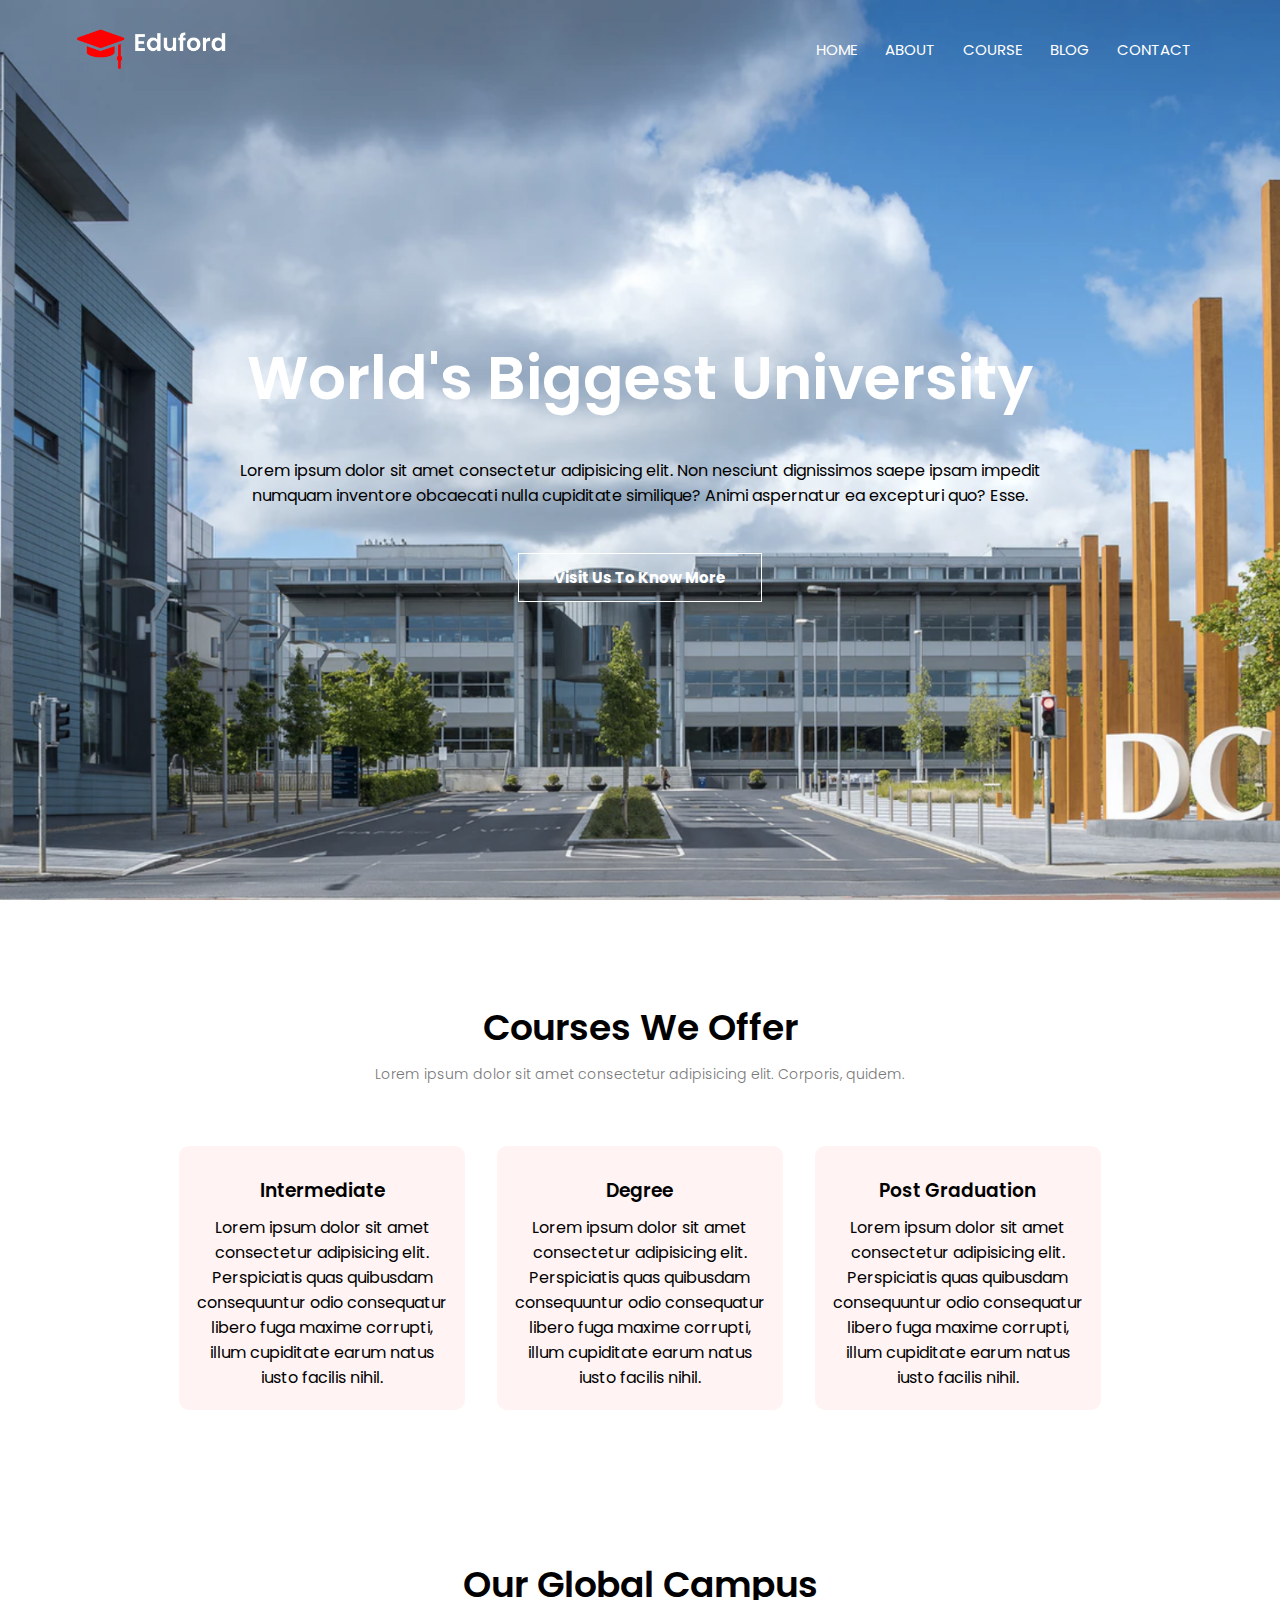
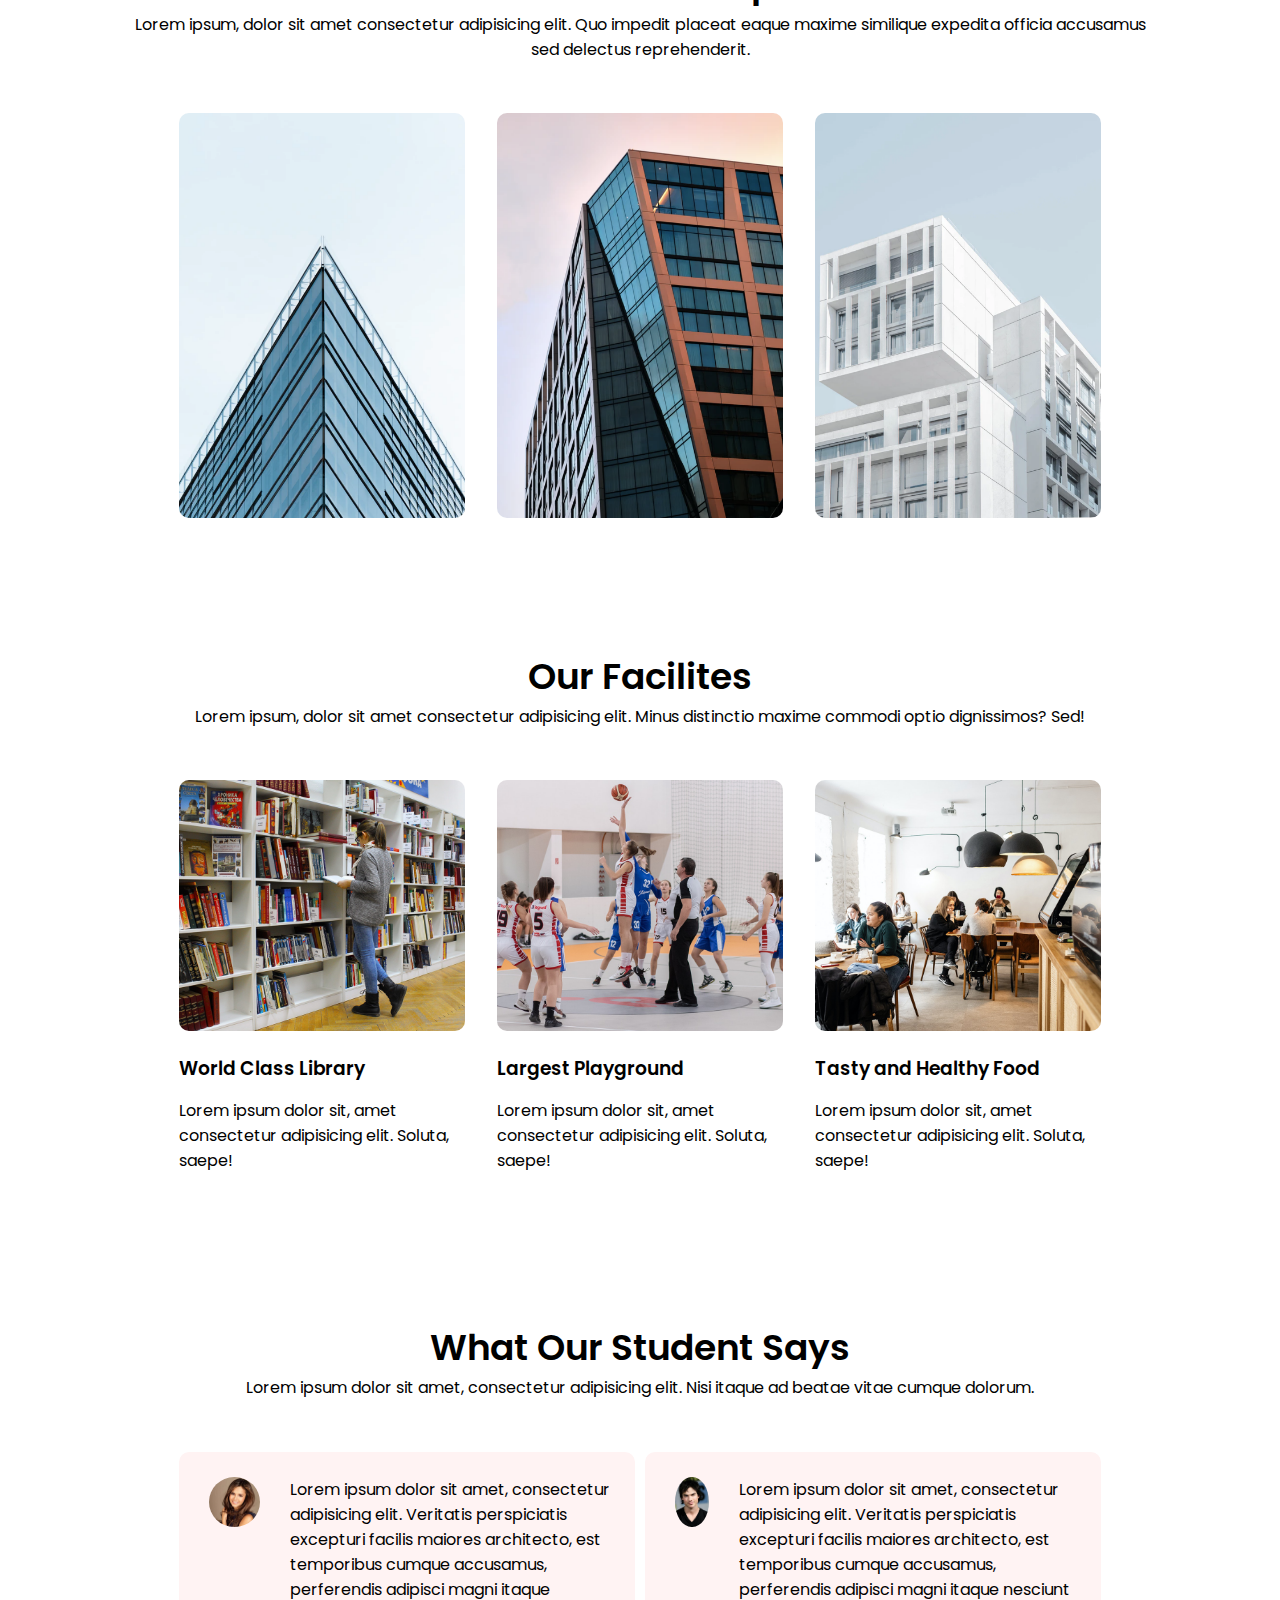
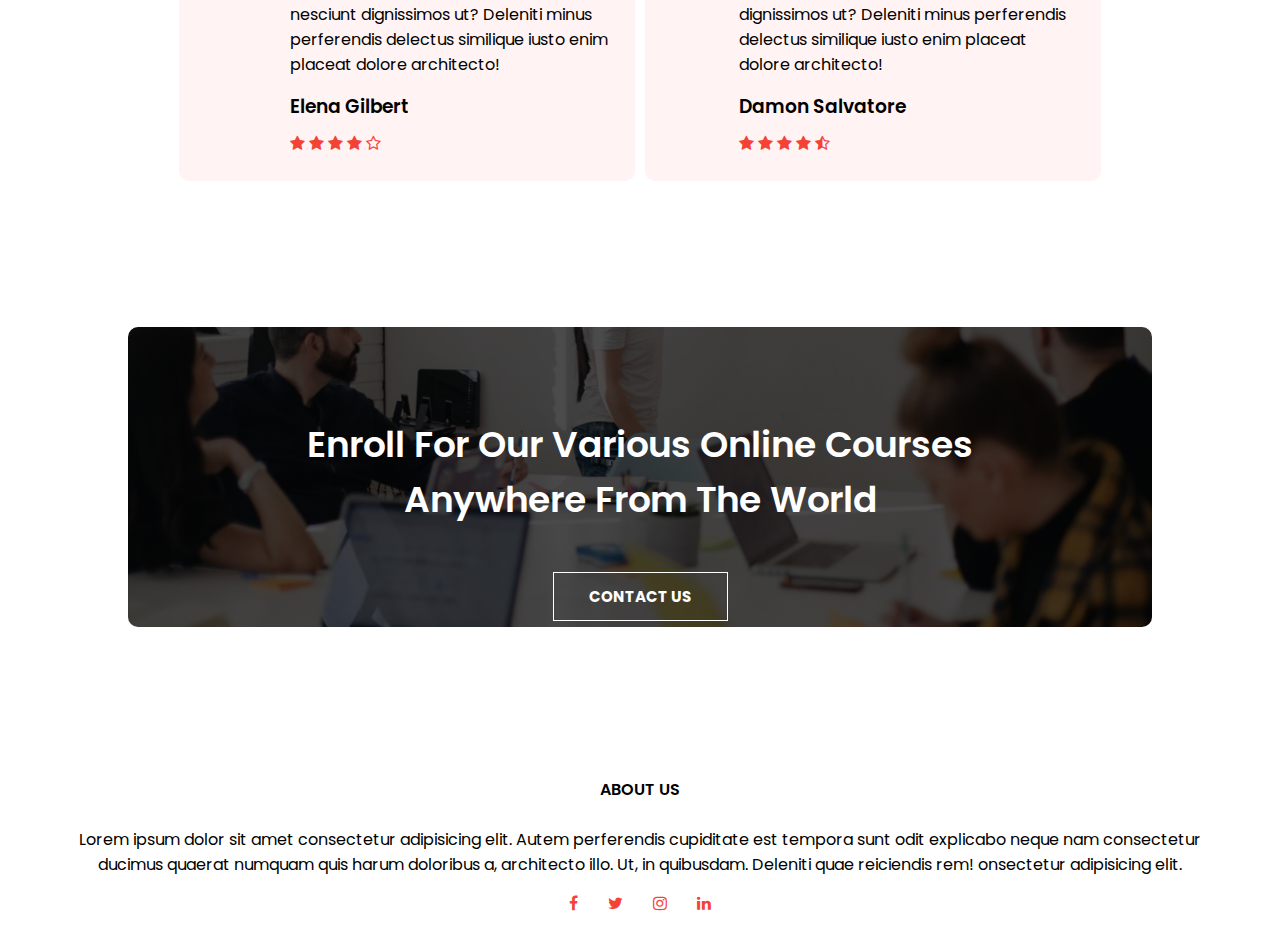
<file: index.html>
<!DOCTYPE html>
<html lang="en">
  <head>
    <meta charset="UTF-8" />
    <meta name="viewport" content="width=device-width, initial-scale=1.0" />
    <title>University Web</title>
    <link rel="icon" type="eduford_img/x-icon" href="eduford_img/favicon.ico">
    <link rel="stylesheet" href="style.css" />
    <link rel="preconnect" href="https://fonts.googleapis.com" />
    <link rel="preconnect" href="https://fonts.gstatic.com" crossorigin />
    <link href="https://fonts.googleapis.com/css2?family=Baloo+Bhai+2&family=Lato:ital,wght@1,300&family=Poppins:wght@100;200;300;400;600;700&display=swap"
      rel="stylesheet"/>
      <link rel="stylesheet" href="https://stackpath.bootstrapcdn.com/font-awesome/4.7.0/css/font-awesome.min.css">
     
  </head>
  <body>
    <section class="header">
      <nav>
        <a href="index.html"><img src="eduford_img/logo.png" alt="logo" /></a>
        <div class="nav-links" id="navLinks">
            <i class="fa fa-times" onclick="hideMenu()"></i>
          <ul>
            <li><a href="index.html">HOME</a></li>
            <li><a href="about.html">ABOUT</a></li>
            <li><a href="course.html">COURSE</a></li>
            <li><a href="blog.html">BLOG</a></li>
            <li><a href="contact.html">CONTACT</a></li>
          </ul>
        </div>
        <i class="fa fa-bars" onclick="showMenu()"></i>
      </nav>
      <div class="text-box">
        <h1>World's Biggest University</h1>
        <p>Lorem ipsum dolor sit amet consectetur adipisicing elit. Non nesciunt dignissimos saepe ipsam impedit<br> numquam inventore obcaecati nulla cupiditate similique? Animi aspernatur ea excepturi quo? Esse.
        </p>
        <a href="" class="hero-btn">Visit Us To Know More</a>
      </div>
    </section>



    <!-- Courses -->
<section class="course">
<h1>Courses We Offer</h1>
<p class="para">Lorem ipsum dolor sit amet consectetur adipisicing elit. Corporis, quidem.</p>
<div class="row">
    <div class="course-col">
        <h3>Intermediate</h3>
        <p>Lorem ipsum dolor sit amet consectetur adipisicing elit. Perspiciatis quas quibusdam consequuntur odio consequatur libero fuga maxime corrupti, illum cupiditate earum natus iusto facilis nihil.</p>
    </div>
    <div class="course-col">
        <h3>Degree</h3>
        <p>Lorem ipsum dolor sit amet consectetur adipisicing elit. Perspiciatis quas quibusdam consequuntur odio consequatur libero fuga maxime corrupti, illum cupiditate earum natus iusto facilis nihil.</p>
    </div>
    <div class="course-col">
        <h3>Post Graduation</h3>
        <p>Lorem ipsum dolor sit amet consectetur adipisicing elit. Perspiciatis quas quibusdam consequuntur odio consequatur libero fuga maxime corrupti, illum cupiditate earum natus iusto facilis nihil.</p>
    </div>
</div>
</section>



<!-- CAMPUS -->
<section class="campus">
    <h1>Our Global Campus</h1>
    <p>Lorem ipsum, dolor sit amet consectetur adipisicing elit. Quo impedit placeat eaque maxime similique expedita officia accusamus sed delectus reprehenderit.</p>
    <div class="row">
        <div class="campus-col">
            <img src="eduford_img/london.png" alt="img">
            <div class="layer">
                <h3>LONDON</h3>
            </div>
        </div>
        <div class="campus-col">
            <img src="eduford_img/newyork.png" alt="img">
            <div class="layer">
                <h3>NEW YORK</h3>
            </div>
        </div>
        <div class="campus-col">
            <img src="eduford_img/washington.png" alt="img">
            <div class="layer">
                <h3>WASHINGTON</h3>
            </div>
        </div>
    </div>
</section>


<!-- Facilites -->

<section class="fac">
    <h1>Our Facilites</h1>
    <p>Lorem ipsum, dolor sit amet consectetur adipisicing elit. Minus distinctio maxime commodi optio dignissimos? Sed!</p>
    <div class="row">
        <div class="fac-col">
            <img src="eduford_img/library.png" alt="img">
            <h3>World Class Library</h3>
            <p>Lorem ipsum dolor sit, amet consectetur adipisicing elit. Soluta, saepe!</p>
        </div>
        <div class="fac-col">
            <img src="eduford_img/basketball.png" alt="img">
            <h3>Largest Playground</h3>
            <p>Lorem ipsum dolor sit, amet consectetur adipisicing elit. Soluta, saepe!</p>
        </div>
        <div class="fac-col">
            <img src="eduford_img/cafeteria.png" alt="img">
            <h3>Tasty and Healthy Food</h3>
            <p>Lorem ipsum dolor sit, amet consectetur adipisicing elit. Soluta, saepe!</p>
        </div>
    </div>
</section>

<!-- testimonial -->

<section class="testimonial">
    <h1>What Our Student Says</h1>
    <p>Lorem ipsum dolor sit amet, consectetur adipisicing elit. Nisi itaque ad beatae vitae cumque dolorum.</p>
    <div class="row">
        <div class="testimonial-col">
            <img src="eduford_img/elena.png" alt="img">
            <div>
                <p>Lorem ipsum dolor sit amet, consectetur adipisicing elit. Veritatis perspiciatis excepturi facilis maiores architecto, est temporibus cumque accusamus, perferendis adipisci magni itaque nesciunt dignissimos ut? Deleniti minus perferendis delectus similique iusto enim placeat dolore architecto!</p>
                <h3>Elena Gilbert</h3>
                <i class="fa fa-star"></i>
                <i class="fa fa-star"></i>
                <i class="fa fa-star"></i>
                <i class="fa fa-star"></i>
                <i class="fa fa-star-o"></i>
            </div>
        </div>
        <div class="testimonial-col">
            <img src="eduford_img/damon.jpg" alt="img">
            <div>
                <p>Lorem ipsum dolor sit amet, consectetur adipisicing elit. Veritatis perspiciatis excepturi facilis maiores architecto, est temporibus cumque accusamus, perferendis adipisci magni itaque nesciunt dignissimos ut? Deleniti minus perferendis delectus similique iusto enim placeat dolore architecto!</p>
                <h3>Damon Salvatore</h3>
                <i class="fa fa-star"></i>
                <i class="fa fa-star"></i>
                <i class="fa fa-star"></i>
                <i class="fa fa-star"></i>
                <i class="fa fa-star-half-o"></i>
            </div>
        </div>
    </div>
</section>

<!-- Call to action -->

<section class="cta">
    <h1>Enroll For Our Various Online Courses<br>Anywhere From The World</h1>
    <a href="" class="hero-btn">CONTACT US</a>
</section>


<!-- Footer -->

<section class="footer">
    <h4>ABOUT US</h4>
    <p>Lorem ipsum dolor sit amet consectetur adipisicing elit. Autem perferendis cupiditate est tempora sunt odit explicabo neque nam consectetur <br>ducimus quaerat numquam quis harum doloribus a, architecto illo. Ut, in quibusdam. Deleniti quae reiciendis rem! onsectetur adipisicing elit.</p>
    <div class="icons">
        <i class="fa fa-facebook"></i>
        <i class="fa fa-twitter"></i>
        <i class="fa fa-instagram"></i>
        <i class="fa fa-linkedin"></i>
    </div>
</section>

<!-- javascript for toggle menu -->
    <script>
        var navLinks = document.getElementById("navLinks");

        function showMenu(){
            navLinks.style.right = "0";
        }
        function hideMenu(){
            navLinks.style.right = "-300px";
        }
    </script>
  </body>
</html>
</file>
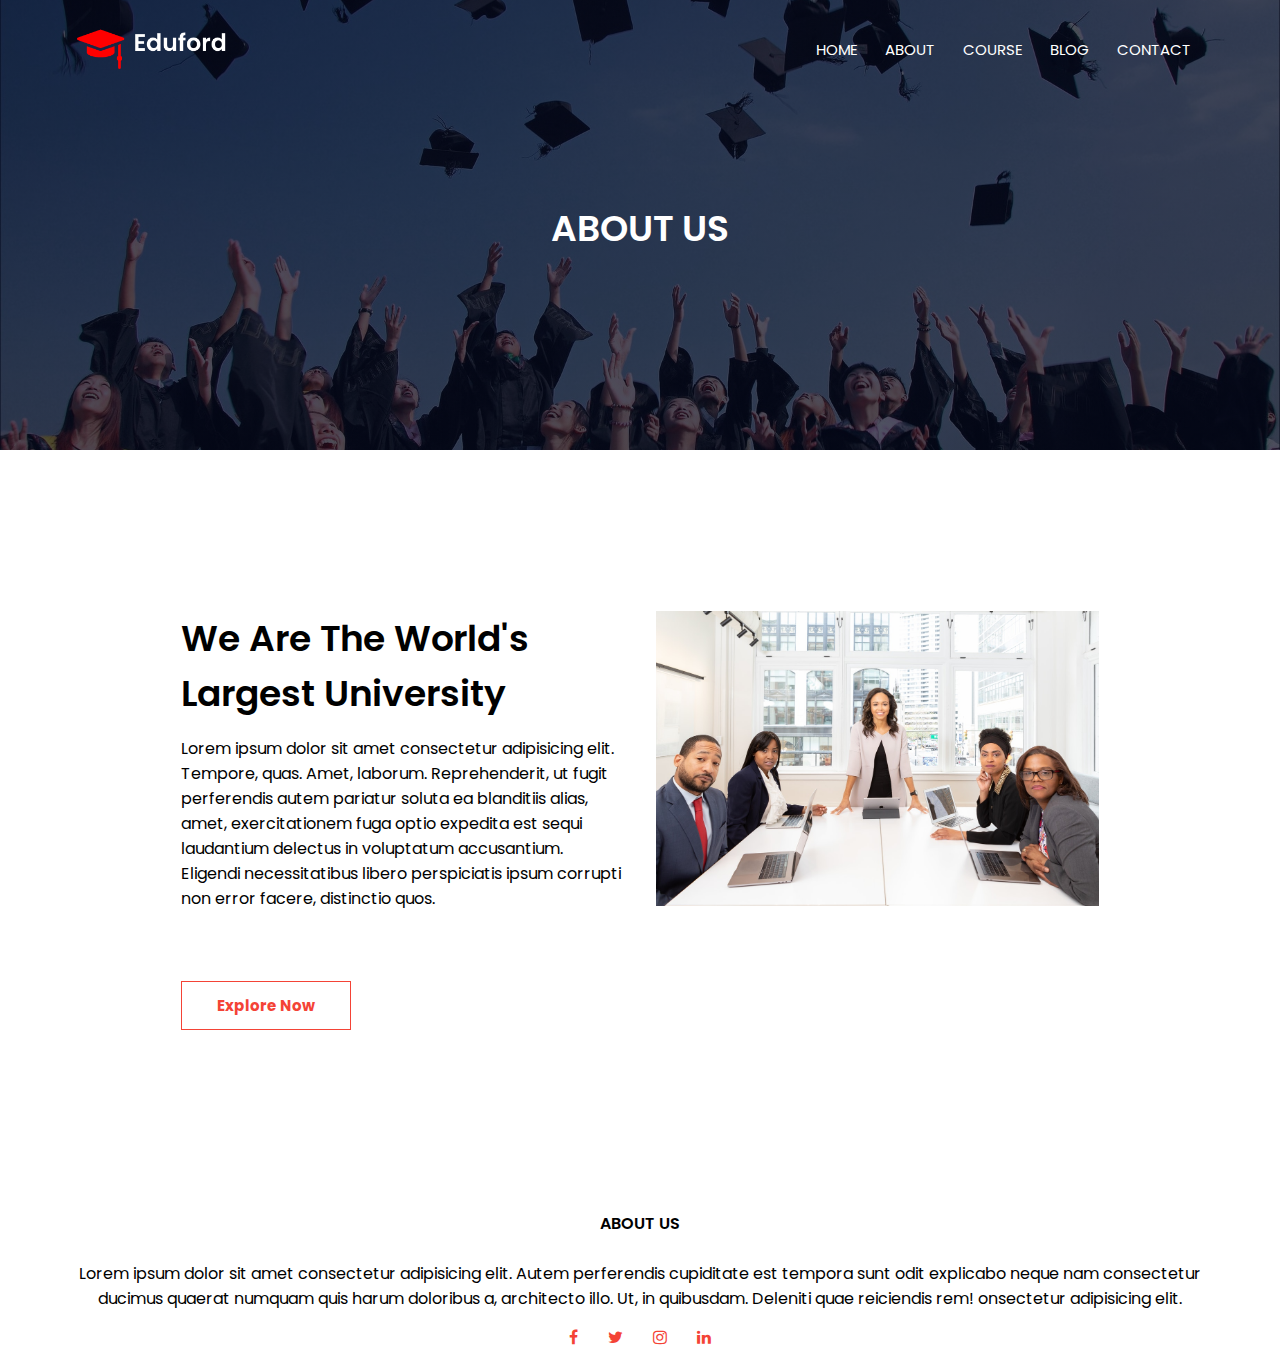
<file: about.html>
<!DOCTYPE html>
<html lang="en">
  <head>
    <meta charset="UTF-8" />
    <meta name="viewport" content="width=device-width, initial-scale=1.0" />
    <title>University Web</title>
    <link rel="icon" type="eduford_img/x-icon" href="eduford_img/favicon.ico">
    <link rel="stylesheet" href="style.css" />
    <link rel="preconnect" href="https://fonts.googleapis.com" />
    <link rel="preconnect" href="https://fonts.gstatic.com" crossorigin />
    <link href="https://fonts.googleapis.com/css2?family=Baloo+Bhai+2&family=Lato:ital,wght@1,300&family=Poppins:wght@100;200;300;400;600;700&display=swap"
      rel="stylesheet"/>
      <link rel="stylesheet" href="https://stackpath.bootstrapcdn.com/font-awesome/4.7.0/css/font-awesome.min.css">
  </head>
  <body>
    <section class="sub-header">
      <nav>
        <a href="index.html"><img src="eduford_img/logo.png" alt="logo" /></a>
        <div class="nav-links" id="navLinks">
            <i class="fa fa-times" onclick="hideMenu()"></i>
          <ul>
            <li><a href="index.html">HOME</a></li>
            <li><a href="about.html">ABOUT</a></li>
            <li><a href="course.html">COURSE</a></li>
            <li><a href="blog.html">BLOG</a></li>
            <li><a href="contact.html">CONTACT</a></li>
          </ul>
        </div>
        <i class="fa fa-bars" onclick="showMenu()"></i>
      </nav>
    <h1>ABOUT US</h1>
    </section>


<!--About US Content  -->

<section class="about-us">
    <div class="row">
        <div class="about-col">
            <h1>We Are The World's Largest University</h1>
            <p>Lorem ipsum dolor sit amet consectetur adipisicing elit. Tempore, quas. Amet, laborum. Reprehenderit, ut fugit perferendis autem pariatur soluta ea blanditiis alias, amet, exercitationem fuga optio expedita est sequi laudantium delectus in voluptatum accusantium. Eligendi necessitatibus libero perspiciatis ipsum corrupti non error facere, distinctio quos.</p>
            <a href="" class="hero-btn red-btn">Explore Now</a>
        </div>
        <div class="about-col">
            <img src="eduford_img/about.jpg" alt="img">
        </div>
    </div>
</section>
<!-- Footer -->

<section class="footer">
    <h4>ABOUT US</h4>
    <p>Lorem ipsum dolor sit amet consectetur adipisicing elit. Autem perferendis cupiditate est tempora sunt odit explicabo neque nam consectetur <br>ducimus quaerat numquam quis harum doloribus a, architecto illo. Ut, in quibusdam. Deleniti quae reiciendis rem! onsectetur adipisicing elit.</p>
    <div class="icons">
        <i class="fa fa-facebook"></i>
        <i class="fa fa-twitter"></i>
        <i class="fa fa-instagram"></i>
        <i class="fa fa-linkedin"></i>
    </div>
</section>

<!-- javascript for toggle menu -->
    <script>
        var navLinks = document.getElementById("navLinks");

        function showMenu(){
            navLinks.style.right = "0";
        }
        function hideMenu(){
            navLinks.style.right = "-300px";
        }
    </script>
  </body>
</html>
</file>
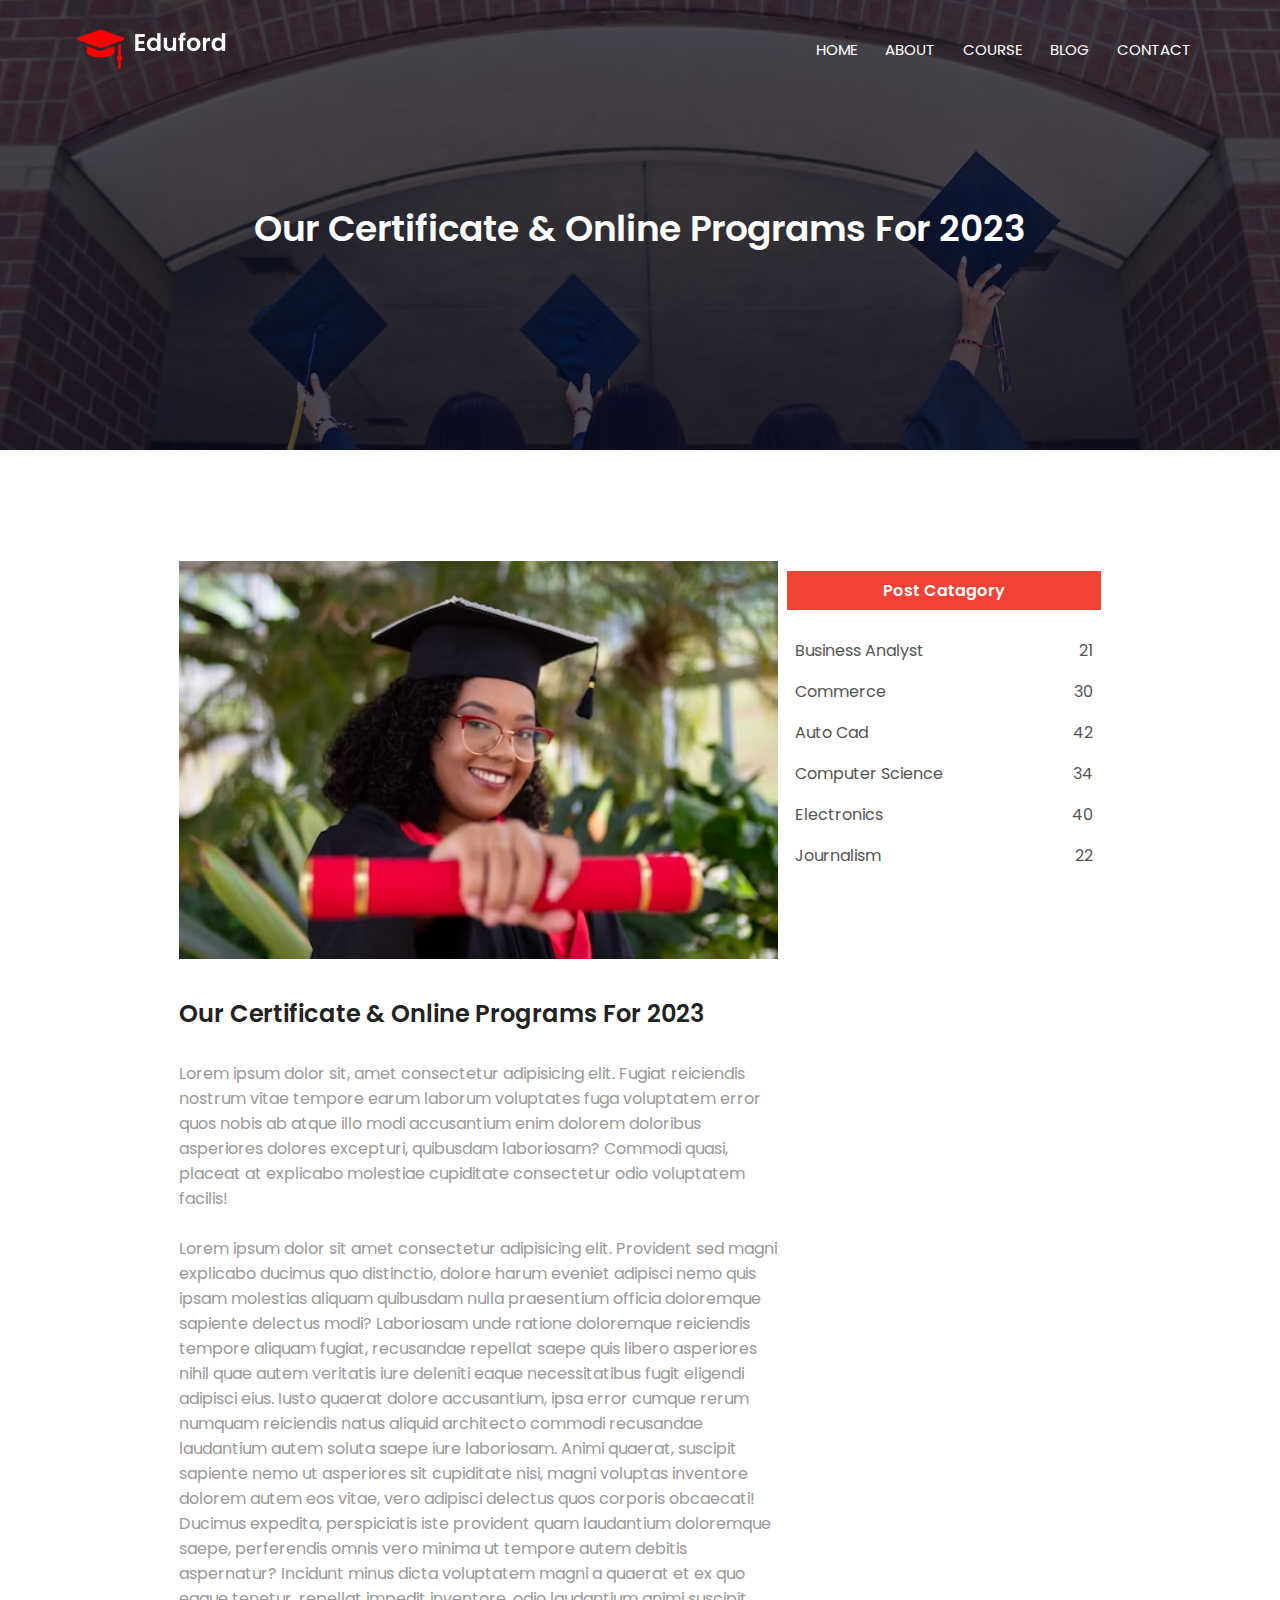
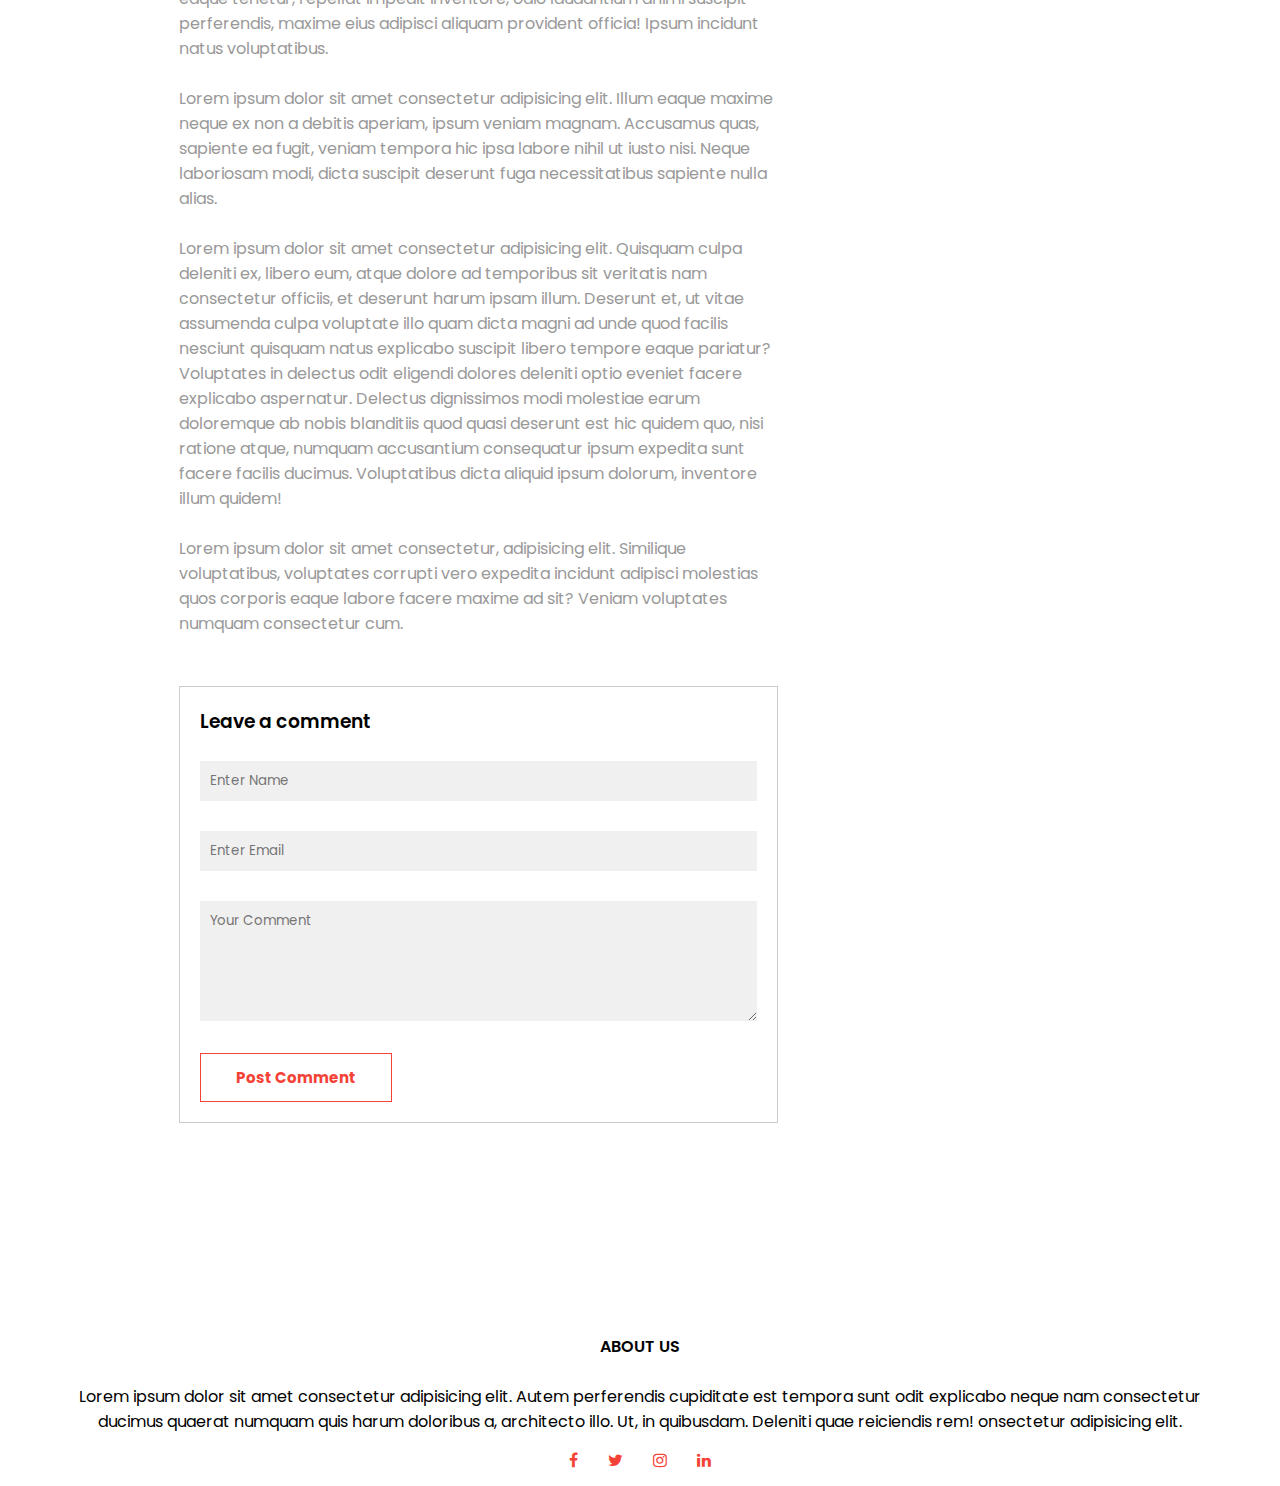
<file: blog.html>
<!DOCTYPE html>
<html lang="en">
  <head>
    <meta charset="UTF-8" />
    <meta name="viewport" content="width=device-width, initial-scale=1.0" />
    <title>University Web</title>
    <link rel="icon" type="eduford_img/x-icon" href="eduford_img/favicon.ico">
    <link rel="stylesheet" href="style.css" />
    <link rel="preconnect" href="https://fonts.googleapis.com" />
    <link rel="preconnect" href="https://fonts.gstatic.com" crossorigin />
    <link href="https://fonts.googleapis.com/css2?family=Baloo+Bhai+2&family=Lato:ital,wght@1,300&family=Poppins:wght@100;200;300;400;600;700&display=swap"
      rel="stylesheet"/>
      <link rel="stylesheet" href="https://stackpath.bootstrapcdn.com/font-awesome/4.7.0/css/font-awesome.min.css">
  </head>
  <body>
    <section class="sub-header photo cer">
      <nav>
        <a href="index.html"><img src="eduford_img/logo.png" alt="logo" /></a>
        <div class="nav-links" id="navLinks">
            <i class="fa fa-times" onclick="hideMenu()"></i>
          <ul>
            <li><a href="index.html">HOME</a></li>
            <li><a href="about.html">ABOUT</a></li>
            <li><a href="course.html">COURSE</a></li>
            <li><a href="blog.html">BLOG</a></li>
            <li><a href="contact.html">CONTACT</a></li>
          </ul>
        </div>
        <i class="fa fa-bars" onclick="showMenu()"></i>
      </nav>
    <h1>Our Certificate & Online Programs For 2023</h1>
</section>

<!-- Blog page content -->
<section class="blog-content">
  <div class="row">
    <div class="blog-left">
      <img src="eduford_img/ceff.jpg">
      <h2>Our Certificate & Online Programs For 2023</h2>
      <p>Lorem ipsum dolor sit, amet consectetur adipisicing elit. Fugiat reiciendis nostrum vitae tempore earum laborum voluptates fuga voluptatem error quos nobis ab atque illo modi accusantium enim dolorem doloribus asperiores dolores excepturi, quibusdam laboriosam? Commodi quasi, placeat at explicabo molestiae cupiditate consectetur odio voluptatem facilis!</p>
      <br>
      <p>Lorem ipsum dolor sit amet consectetur adipisicing elit. Provident sed magni explicabo ducimus quo distinctio, dolore harum eveniet adipisci nemo quis ipsam molestias aliquam quibusdam nulla praesentium officia doloremque sapiente delectus modi? Laboriosam unde ratione doloremque reiciendis tempore aliquam fugiat, recusandae repellat saepe quis libero asperiores nihil quae autem veritatis iure deleniti eaque necessitatibus fugit eligendi adipisci eius. Iusto quaerat dolore accusantium, ipsa error cumque rerum numquam reiciendis natus aliquid architecto commodi recusandae laudantium autem soluta saepe iure laboriosam. Animi quaerat, suscipit sapiente nemo ut asperiores sit cupiditate nisi, magni voluptas inventore dolorem autem eos vitae, vero adipisci delectus quos corporis obcaecati! Ducimus expedita, perspiciatis iste provident quam laudantium doloremque saepe, perferendis omnis vero minima ut tempore autem debitis aspernatur? Incidunt minus dicta voluptatem magni a quaerat et ex quo eaque tenetur, repellat impedit inventore, odio laudantium animi suscipit perferendis, maxime eius adipisci aliquam provident officia! Ipsum incidunt natus voluptatibus.</p>
      <br>
      <p>Lorem ipsum dolor sit amet consectetur adipisicing elit. Illum eaque maxime neque ex non a debitis aperiam, ipsum veniam magnam. Accusamus quas, sapiente ea fugit, veniam tempora hic ipsa labore nihil ut iusto nisi. Neque laboriosam modi, dicta suscipit deserunt fuga necessitatibus sapiente nulla alias.</p>
      <br>
      <p>Lorem ipsum dolor sit amet consectetur adipisicing elit. Quisquam culpa deleniti ex, libero eum, atque dolore ad temporibus sit veritatis nam consectetur officiis, et deserunt harum ipsam illum. Deserunt et, ut vitae assumenda culpa voluptate illo quam dicta magni ad unde quod facilis nesciunt quisquam natus explicabo suscipit libero tempore eaque pariatur? Voluptates in delectus odit eligendi dolores deleniti optio eveniet facere explicabo aspernatur. Delectus dignissimos modi molestiae earum doloremque ab nobis blanditiis quod quasi deserunt est hic quidem quo, nisi ratione atque, numquam accusantium consequatur ipsum expedita sunt facere facilis ducimus. Voluptatibus dicta aliquid ipsum dolorum, inventore illum quidem!</p>
      <br>
      <p>Lorem ipsum dolor sit amet consectetur, adipisicing elit. Similique voluptatibus, voluptates corrupti vero expedita incidunt adipisci molestias quos corporis eaque labore facere maxime ad sit? Veniam voluptates numquam consectetur cum.</p>

      <div class="comment-box">
        <h3>Leave a comment</h3>
        <form class="comment-form">
          <input type="text" placeholder="Enter Name">
          <input type="email" placeholder="Enter Email">
          <textarea rows="5" placeholder="Your Comment"></textarea>
          <button type="submit" class="hero-btn red-btn">Post Comment</button>
        </form>
      </div>
    </div>
    <div class="blog-right">
      <h3>Post Catagory</h3>
      <div>
        <span>Business Analyst</span>
        <span>21</span>
      </div>
      <div>
        <span>Commerce</span>
        <span>30</span>
      </div>
      <div>
        <span>Auto Cad</span>
        <span>42</span>
      </div>
      <div>
        <span>Computer Science</span>
        <span>34</span>
      </div>
      <div>
        <span>Electronics</span>
        <span>40</span>
      </div>
      <div>
        <span>Journalism</span>
        <span>22</span>
      </div>
    </div>
  </div>
</section>
<!-- Footer -->

<section class="footer">
    <h4>ABOUT US</h4>
    <p>Lorem ipsum dolor sit amet consectetur adipisicing elit. Autem perferendis cupiditate est tempora sunt odit explicabo neque nam consectetur <br>ducimus quaerat numquam quis harum doloribus a, architecto illo. Ut, in quibusdam. Deleniti quae reiciendis rem! onsectetur adipisicing elit.</p>
    <div class="icons">
        <i class="fa fa-facebook"></i>
        <i class="fa fa-twitter"></i>
        <i class="fa fa-instagram"></i>
        <i class="fa fa-linkedin"></i>
    </div>
</section>

<!-- javascript for toggle menu -->
    <script>
        var navLinks = document.getElementById("navLinks");

        function showMenu(){
            navLinks.style.right = "0";
        }
        function hideMenu(){
            navLinks.style.right = "-300px";
        }
    </script>
  </body>
</html>
</file>
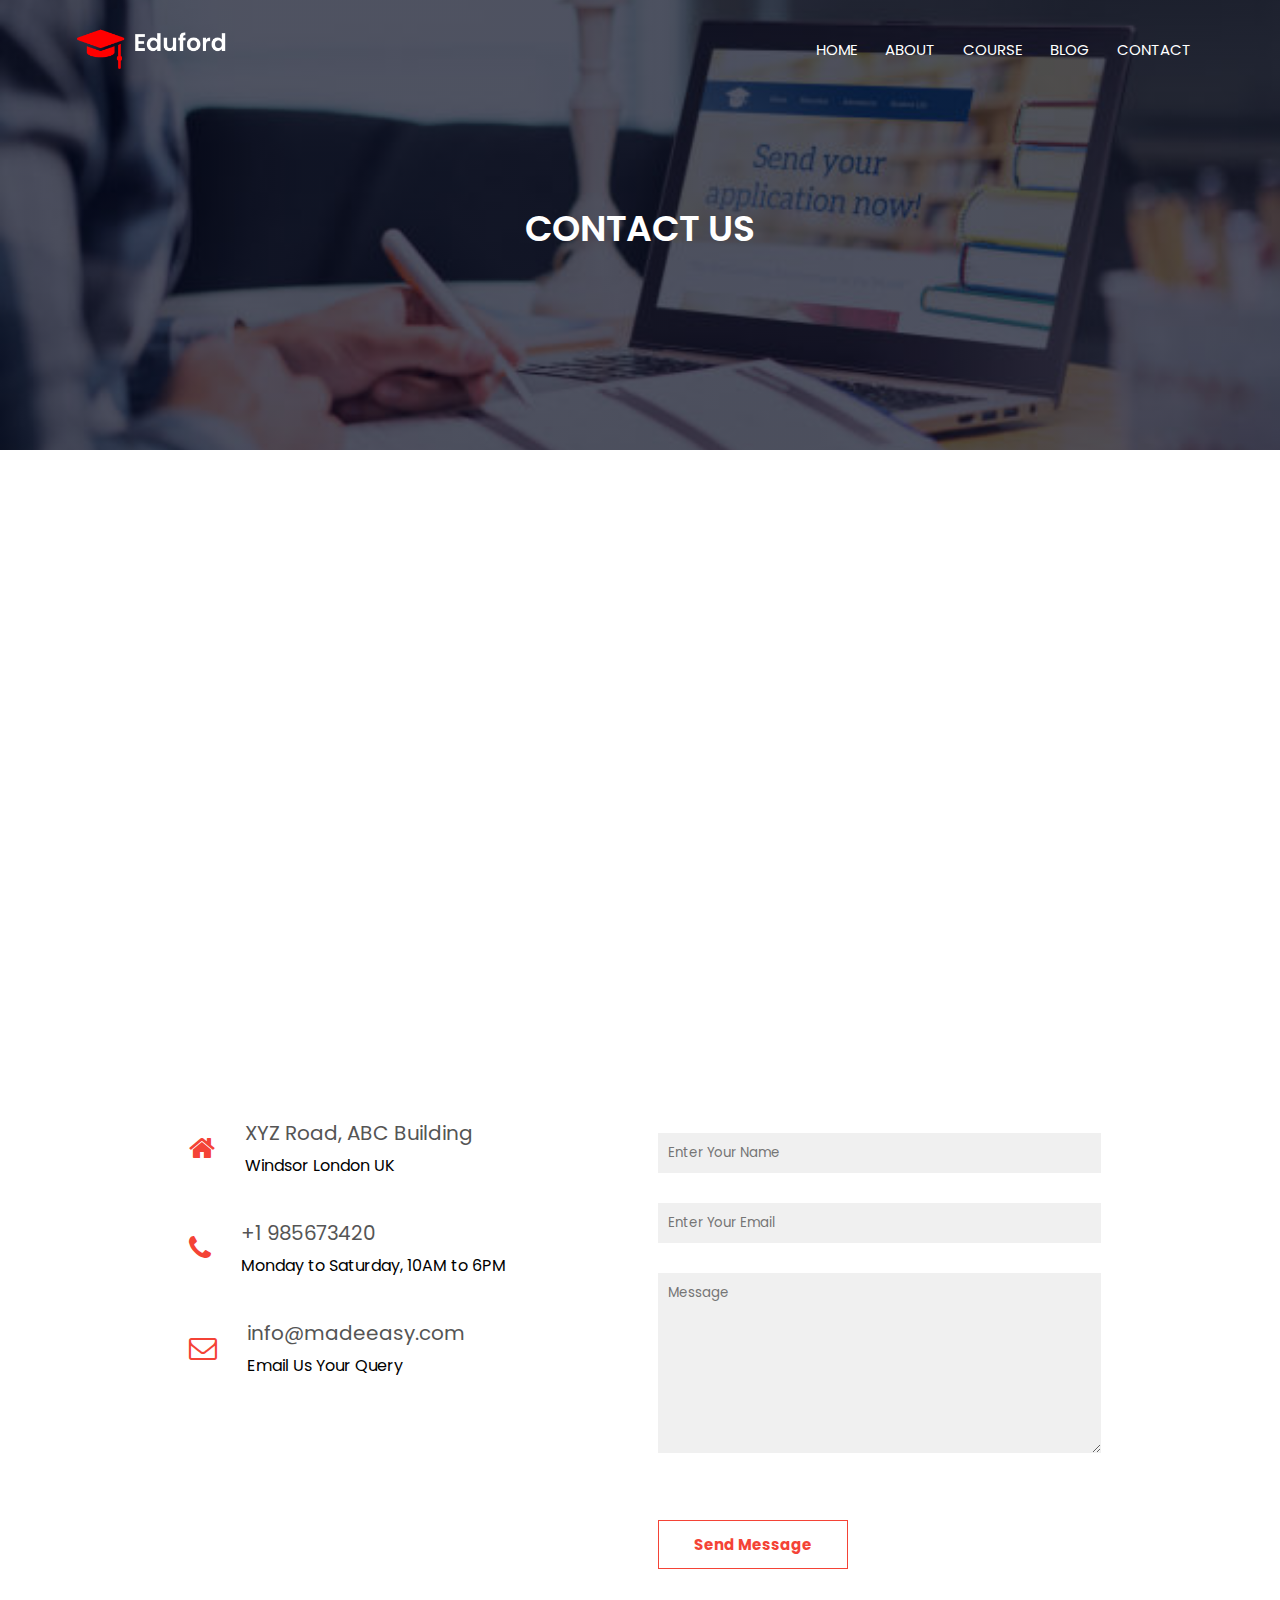
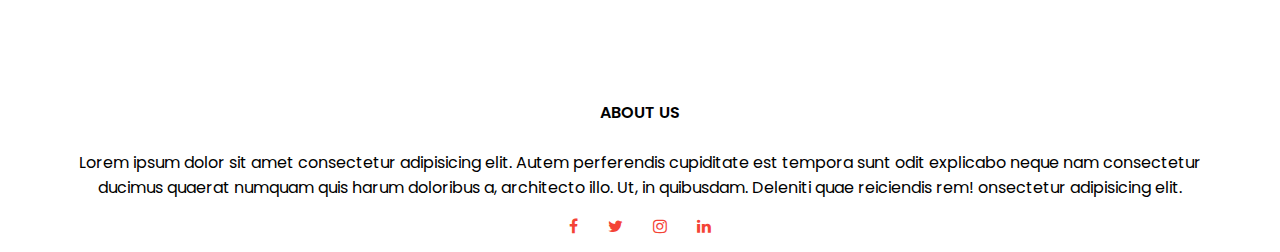
<file: contact.html>
<!DOCTYPE html>
<html lang="en">
  <head>
    <meta charset="UTF-8" />
    <meta name="viewport" content="width=device-width, initial-scale=1.0" />
    <title>University Web</title>
    <link rel="icon" type="eduford_img/x-icon" href="eduford_img/favicon.ico">
    <link rel="stylesheet" href="style.css" />
    <link rel="preconnect" href="https://fonts.googleapis.com" />
    <link rel="preconnect" href="https://fonts.gstatic.com" crossorigin />
    <link href="https://fonts.googleapis.com/css2?family=Baloo+Bhai+2&family=Lato:ital,wght@1,300&family=Poppins:wght@100;200;300;400;600;700&display=swap"
      rel="stylesheet"/>
      <link rel="stylesheet" href="https://stackpath.bootstrapcdn.com/font-awesome/4.7.0/css/font-awesome.min.css">
  </head>
  <body>
    <section class="sub-header pic">
      <nav>
        <a href="index.html"><img src="eduford_img/logo.png" alt="logo" /></a>
        <div class="nav-links" id="navLinks">
            <i class="fa fa-times" onclick="hideMenu()"></i>
          <ul>
            <li><a href="index.html">HOME</a></li>
            <li><a href="about.html">ABOUT</a></li>
            <li><a href="course.html">COURSE</a></li>
            <li><a href="blog.html">BLOG</a></li>
            <li><a href="contact.html">CONTACT</a></li>
          </ul>
        </div>
        <i class="fa fa-bars" onclick="showMenu()"></i>
      </nav>
    <h1>CONTACT US</h1>
    </section>

<!-- contact page -->
<section class="location">
  <iframe src="https://www.google.com/maps/embed?pb=!1m18!1m12!1m3!1d317718.69319292053!2d-0.3817765050863085!3d51.528307984912544!2m3!1f0!2f0!3f0!3m2!1i1024!2i768!4f13.1!3m3!1m2!1s0x47d8a00baf21de75%3A0x52963a5addd52a99!2sLondon%2C%20UK!5e0!3m2!1sen!2sin!4v1689349323335!5m2!1sen!2sin" width="600" height="450" style="border:0;" allowfullscreen="" loading="lazy" referrerpolicy="no-referrer-when-downgrade"></iframe>
</section>

<!-- contact page -->
<section class="contact-us">
  <div class="row">
    <div class="contact-col">
      <div>
        <i class="fa fa-home"></i>
        <span>
          <h5>XYZ Road, ABC Building</h5>
          <p>Windsor London UK</p>
        </span>
      </div>
      <div>
        <i class="fa fa-phone"></i>
        <span>
          <h5>+1 985673420</h5>
          <p>Monday to Saturday, 10AM to 6PM</p>
        </span>
      </div>
      <div>
        <i class="fa fa-envelope-o"></i>
        <span>
          <h5>info@madeeasy.com</h5>
          <p>Email Us Your Query</p>
        </span>
      </div>
    </div>
    <div class="contact-col">
    <form action="">
      <input type="text" placeholder="Enter Your Name" required>
      <input type="email" placeholder="Enter Your Email" required>
      <textarea rows="8" placeholder="Message" required></textarea>
      <button type="submit" class="hero-btn red-btn">Send Message</button>
    </form>
  </div>
</div>
</section>

<!-- Footer -->

<section class="footer">
    <h4>ABOUT US</h4>
    <p>Lorem ipsum dolor sit amet consectetur adipisicing elit. Autem perferendis cupiditate est tempora sunt odit explicabo neque nam consectetur <br>ducimus quaerat numquam quis harum doloribus a, architecto illo. Ut, in quibusdam. Deleniti quae reiciendis rem! onsectetur adipisicing elit.</p>
    <div class="icons">
        <i class="fa fa-facebook"></i>
        <i class="fa fa-twitter"></i>
        <i class="fa fa-instagram"></i>
        <i class="fa fa-linkedin"></i>
    </div>
</section>

<!-- javascript for toggle menu -->
    <script>
        var navLinks = document.getElementById("navLinks");

        function showMenu(){
            navLinks.style.right = "0";
        }
        function hideMenu(){
            navLinks.style.right = "-300px";
        }
    </script>
  </body>
</html>
</file>
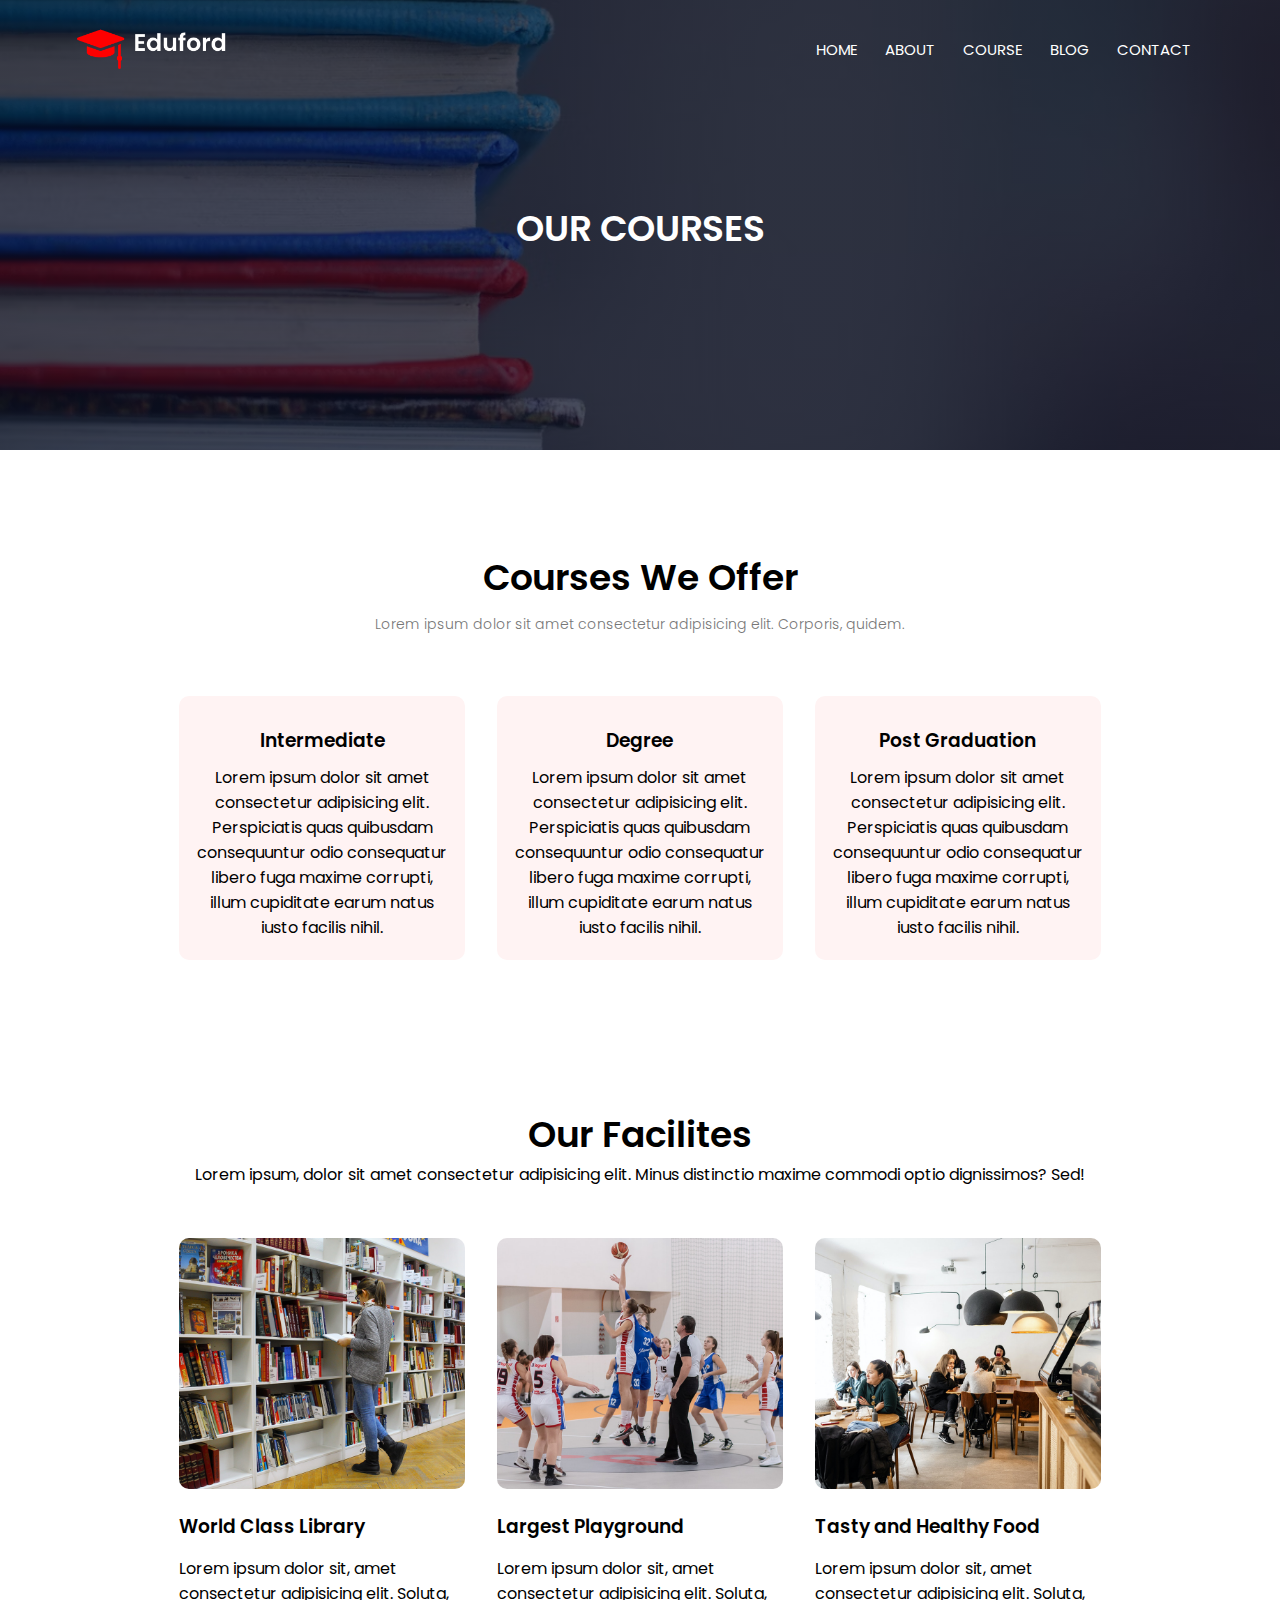
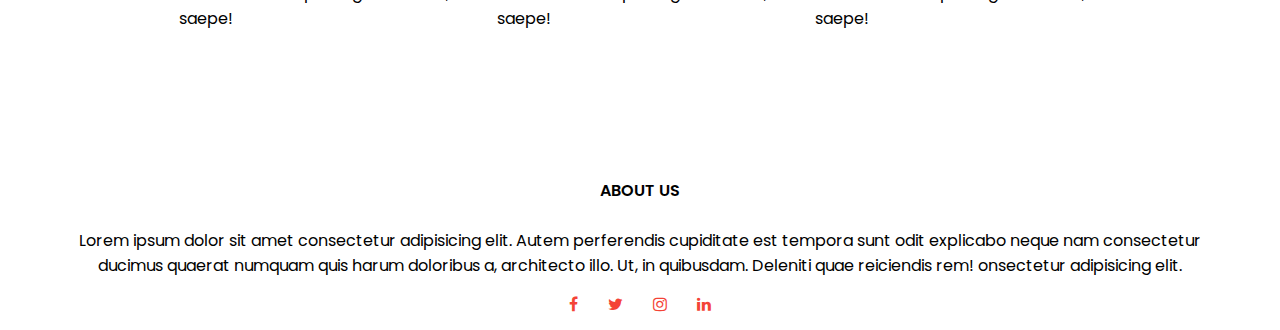
<file: course.html>
<!DOCTYPE html>
<html lang="en">
  <head>
    <meta charset="UTF-8" />
    <meta name="viewport" content="width=device-width, initial-scale=1.0" />
    <title>University Web</title>
    <link rel="icon" type="eduford_img/x-icon" href="eduford_img/favicon.ico">
    <link rel="stylesheet" href="style.css" />
    <link rel="preconnect" href="https://fonts.googleapis.com" />
    <link rel="preconnect" href="https://fonts.gstatic.com" crossorigin />
    <link href="https://fonts.googleapis.com/css2?family=Baloo+Bhai+2&family=Lato:ital,wght@1,300&family=Poppins:wght@100;200;300;400;600;700&display=swap"
      rel="stylesheet"/>
      <link rel="stylesheet" href="https://stackpath.bootstrapcdn.com/font-awesome/4.7.0/css/font-awesome.min.css">
  </head>
  <body>
    <section class="sub-header photo">
      <nav>
        <a href="index.html"><img src="eduford_img/logo.png" alt="logo" /></a>
        <div class="nav-links" id="navLinks">
            <i class="fa fa-times" onclick="hideMenu()"></i>
          <ul>
            <li><a href="index.html">HOME</a></li>
            <li><a href="about.html">ABOUT</a></li>
            <li><a href="course.html">COURSE</a></li>
            <li><a href="blog.html">BLOG</a></li>
            <li><a href="contact.html">CONTACT</a></li>
          </ul>
        </div>
        <i class="fa fa-bars" onclick="showMenu()"></i>
      </nav>
    <h1>OUR COURSES</h1>
    </section>
    <!-- Courses -->

    <section class="course">
      <h1>Courses We Offer</h1>
      <p class="para">Lorem ipsum dolor sit amet consectetur adipisicing elit. Corporis, quidem.</p>
      <div class="row">
          <div class="course-col">
              <h3>Intermediate</h3>
              <p>Lorem ipsum dolor sit amet consectetur adipisicing elit. Perspiciatis quas quibusdam consequuntur odio consequatur libero fuga maxime corrupti, illum cupiditate earum natus iusto facilis nihil.</p>
          </div>
          <div class="course-col">
              <h3>Degree</h3>
              <p>Lorem ipsum dolor sit amet consectetur adipisicing elit. Perspiciatis quas quibusdam consequuntur odio consequatur libero fuga maxime corrupti, illum cupiditate earum natus iusto facilis nihil.</p>
          </div>
          <div class="course-col">
              <h3>Post Graduation</h3>
              <p>Lorem ipsum dolor sit amet consectetur adipisicing elit. Perspiciatis quas quibusdam consequuntur odio consequatur libero fuga maxime corrupti, illum cupiditate earum natus iusto facilis nihil.</p>
          </div>
      </div>
      </section>
      
 <!-- facilites -->

<section class="fac">
  <h1>Our Facilites</h1>
  <p>Lorem ipsum, dolor sit amet consectetur adipisicing elit. Minus distinctio maxime commodi optio dignissimos? Sed!</p>
  <div class="row">
      <div class="fac-col">
          <img src="eduford_img/library.png" alt="img">
          <h3>World Class Library</h3>
          <p>Lorem ipsum dolor sit, amet consectetur adipisicing elit. Soluta, saepe!</p>
      </div>
      <div class="fac-col">
          <img src="eduford_img/basketball.png" alt="img">
          <h3>Largest Playground</h3>
          <p>Lorem ipsum dolor sit, amet consectetur adipisicing elit. Soluta, saepe!</p>
      </div>
      <div class="fac-col">
          <img src="eduford_img/cafeteria.png" alt="img">
          <h3>Tasty and Healthy Food</h3>
          <p>Lorem ipsum dolor sit, amet consectetur adipisicing elit. Soluta, saepe!</p>
      </div>
  </div>
</section>

<!-- Footer -->

<section class="footer">
    <h4>ABOUT US</h4>
    <p>Lorem ipsum dolor sit amet consectetur adipisicing elit. Autem perferendis cupiditate est tempora sunt odit explicabo neque nam consectetur <br>ducimus quaerat numquam quis harum doloribus a, architecto illo. Ut, in quibusdam. Deleniti quae reiciendis rem! onsectetur adipisicing elit.</p>
    <div class="icons">
        <i class="fa fa-facebook"></i>
        <i class="fa fa-twitter"></i>
        <i class="fa fa-instagram"></i>
        <i class="fa fa-linkedin"></i>
    </div>
</section>

<!-- javascript for toggle menu -->
    <script>
        var navLinks = document.getElementById("navLinks");

        function showMenu(){
            navLinks.style.right = "0";
        }
        function hideMenu(){
            navLinks.style.right = "-300px";
        }
    </script>
  </body>
</html>
</file>
<file: style.css>
*{
    margin: 0;
    padding: 0;
    font-family: 'Poppins', sans-serif;
}
.header{
    background-image: url(eduford_img/banner.png);
    min-height: 100vh;
    width: 100%;
    background-position: center;
    background-repeat: no-repeat;
    background-size: cover;
    position: relative;
    /* color: rgba(red, green, blue, alpha); */
}
nav{
    display: flex;
    padding: 2% 6%; 
    justify-content: space-between;
    align-items: center;
}
nav img{
    width:150px;
}
.nav-links{
    flex:1;
    text-align: right;
}
.nav-links ul li{
    list-style: none;
    display: inline-block;
    padding: 8px 12px;
    position: relative;
}
.nav-links ul li a{
    color: #fff;
    text-decoration:none;
    font-size: 15px;
}

.nav-links ul li::after{
    content: '';
    width: 0%;
    height: 3px;
    background: #f44336;
    display: block;
    margin: auto;
    /* transition: 0.5s; */
}
.nav-links ul li:hover::after{
    width: 100%;
    transition:  width 0.5s linear;

}
.nav-links ul li:hover{
    color: #f44336;
}
.text-box{
    width:90%;
    color:black;
    position: absolute;
    top:50%;
    left:50%;
    transform: translate(-50% ,-50%);
    text-align: center;
}
.text-box h1{
    margin: 35px 0 35px;
    font-size: 60px;
    color: #fff;
}
.hero-btn{
    display: inline-block;
    text-decoration: none;
    color:white;
    padding:12px 35px;
    font-size: 15px;
    background: transparent;
    position: relative;
    cursor: pointer;
    border: 1px solid white;
    margin: 45px 0 0;
    font-weight: bold;
}
.hero-btn:hover{
    border: 1px solid #f44336;
    background: #f44336;
    transition: 1s;
}
nav .fa{
    display: none;
}

@media(max-width: 700px){
    .text-box h1{
        font-size: 25px;
    }
    .nav-links ul li{
        display: block;
    }
    .nav-links{
        position: fixed;
        background: #f44336;
        height:100vh;
        width:200px;
        top:0;
        right:-300px;
        text-align: left;
        z-index: 2;
        transition: 1s;
    }
    nav .fa{
        display: block;
        color: #fff;
        margin:10px;
        font-size: 22px;
        cursor: pointer;
    }
    .nav-links ul{
        padding: 30px;
    }
}



/* course */

.course{
    width:80%;
    margin:auto;
    padding-top: 100px;
    text-align: center;
}
h1{
    font-size: 36px;
    font-weight: 600;
}
.para{
    color: #777;
    font-size: 14px;
    font-weight: 300;
    line-height: 1.4em;
    padding: 10px;
}
.row{
    margin: 5%;
    display: flex;
    justify-content: space-between;
}
.course-col{
    flex-basis: 31%;
    background: #fff3f3;
    border-radius: 10px;
    margin-bottom: 5%;
    padding: 20px 12px;
    box-sizing: border-box;
    transition: 0.5s;

}
h3{
    text-align: center;
    font-weight: 600;
    margin: 10px 0;
}
.course-col:hover{
    box-shadow: 0 0 20px 0px rgba(0, 0, 0, 0.2);
  
}

@media(max-width: 700px){
    .row{
        flex-direction: column;
    }
}


/* campus */

.campus{
    width: 80%;
    margin: auto;
    text-align: center;
    padding-top: 50px;
}
.campus-col{
    flex-basis: 31%;
    border-radius: 10px;
    margin-bottom: 30px;
    position: relative;
    overflow:scroll;
}
.campus-col img{
    width: 100%;
    display: block;
}
.layer{
    background: transparent;
    height:100%;
    width:100%;
    position: absolute;
    top: 0;
    left: 0;
    transition: 0.5s;
}
.layer:hover{
    background: rgba(226,0,0,0.7);
}

.layer h3{
    width: 100%;
    font-weight: 500;
    color:#fff;
    font-size: 26px;
    bottom: 0%;
    left:50%;
    transform: translate(-50%);
    position: absolute;
    opacity: 0;
    transition: 0.5s;
}
.layer:hover h3{
    bottom: 49%;
    opacity: 1;
}

/* facilites */

.fac{
    width: 80%;
    margin: auto;
    text-align: center;
    padding-top: 50px;
}
.fac-col{
    flex-basis: 31%;
    border-radius: 10px;
    margin-bottom: 5%;
    text-align: left;
}
.fac-col img{
    width: 100%;
    border-radius: 10px;
}

.fac-col p{
    padding: 0;
}
.fac-col h3{
    margin-top: 16px;
    margin-bottom: 15px;
    text-align: left;
}

/* testimonial */

.testimonial{
    width: 80%;
    margin: auto;
    text-align: center;
    padding-top: 50px;
}

.testimonial-col{
    flex-basis: 44%;
    border-radius: 10px;
    margin-bottom: 5%;
    text-align: left;
    background: #fff3f3;
    padding: 25px;
    cursor: pointer;
    display: flex;
}
.testimonial-col img{
    height: 50px;
    margin-left: 5px;
    margin-right: 30px;
    border-radius: 50%;
}

.testimonial-col p{
    padding: 0;
}
.testimonial-col h3{
    margin-top: 15px;
    text-align: left;
}
.testimonial-col .fa{
    color: #f44336;
}

@media(max-width: 700px){
    .testimonial-col img{
        margin-left: 0px;
        margin-right: 15px;
    }
}

/* Call to action */

.cta{
    margin: 100px auto;
    width: 80%;
    background-image: linear-gradient(rgba(0,0,0,0.7),rgba(0,0,0,0.7)),url(eduford_img/banner2.jpg);
    background-position: center;
    background-size: cover;
    border-radius: 10px;
    text-align: center;
    padding: 100px, 0;
    height: 300px;
}
.cta h1{
    padding: 90px 0 0 0;
    color: #fff;
}

@media(max-width: 700px){
    .cta h1{
        font-size: 22px;
    }
}

/* Footer */

.footer{
    width: 100%;
    margin: auto;
    text-align: center;
    padding-top: 30px;
}
.footer h4{
    margin-bottom: 25px;
    margin-top: 20px;
    font-weight: 600;
}

.icons .fa{
    color: #f44336;
    margin: 0 13px;
    cursor: pointer;
    padding: 18px 0;
}


/* ABOUT US PAGE */

.sub-header{
    height: 50vh;
    width: 100%;
    background-image: linear-gradient(rgba(4,9,30,0.7),rgba(4,9,30,0.7)),url(eduford_img/background.jpg);
    background-position: center;
    background-size: cover;
    text-align: center;
    color: #fff;
}

.sub-header h1{
    margin-top: 100px;
}

.about-us{
    width:80%;
    margin: auto;
    padding-top: 80px;
    padding-bottom: 50px;
}

.about-col{
    flex-basis: 48%;
    padding: 30px 2px;
}
.about-col img{
    width: 100%;
}

.about-col h1{
    padding-top: 0;
}
.about-col p{
    padding: 15px 0 25px;
}
.red-btn{
    border: 1px solid #f44336;
    background: transparent;
    color: #f44336;
}
.red-btn:hover{
    color: #fff;
}
/* course content */
.photo{

    background-image: linear-gradient(rgba(4,9,30,0.7),rgba(4,9,30,0.7)),url(eduford_img/cour.jpg);
}

/* blog content */

.blog-content{
    width: 80%;
    margin: auto;
    padding: 60px 0;
}
.blog-left{
    flex-basis: 65%;
}
.blog-left img{
    width: 100%;
    /* height: 20%; */
}

.blog-left h2{
    color: #222;
    font-weight: 600;
    margin: 30px 0;
}
.blog-left p{
    color: #999;
    padding: 0;
}

.blog-right{
    flex-basis: 34%;
}

.blog-right h3{
    color: #fff;
    background-color: #f44336;
    padding: 7px 0;
    font-size: 16px;
    margin-bottom: 20px;
}

.blog-right div{
    display: flex;
    align-items: center;
    justify-content: space-between;
    color: #555;
    padding: 8px;
    box-sizing: border-box;
}

.comment-box{
    border: 1px solid #ccc;
    margin: 50px 0;
    padding: 10px 20px;
}

.comment-box h3{
    text-align: left;
}
.comment-form input, .comment-form textarea{
    width: 100%;
    padding: 10px;
    margin: 15px 0;
    box-sizing: border-box;
    border: none;
    background: #f0f0f0;
}
.comment-form button{
    margin: 10px 0;
}

.cer{

    background-image: linear-gradient(rgba(4,9,30,0.7),rgba(4,9,30,0.7)),url(eduford_img/cer.png);
}
@media(max-width: 700px){
    .sub-header h1{
        font-size: 22px;
    }
}

/* contact us page */
.location{
    width: 80%;
    margin:auto;
    padding: 80px 0;
}
.location iframe{
    width:100%
}
.contact-us{
    width:80%;
    margin:auto;
}
.contact-col{
    flex-basis: 48%;
    margin-bottom: 30px;
}
.contact-col div{
    display: flex;
    align-items: center;
    margin-bottom: 40px;
}

.contact-col div .fa{
    font-size: 28px;
    color: #f44336;
    margin: 10px;
    margin-right: 30px;
}

.contact-col div p{
    padding: 0;
}
.contact-col div h5{
    font-size: 20px;
    margin-bottom: 5px;
    color:#555;
    font-weight: 400;
}

.contact-col input, .contact-col textarea{
    width: 100%;
    padding: 10px;
    margin: 15px 0;
    box-sizing: border-box;
    border: none;
    background: #f0f0f0;
}

.pic{
    background-image: linear-gradient(rgba(4,9,30,0.7),rgba(4,9,30,0.7)),url(eduford_img/2.jpg);

}
</file>
